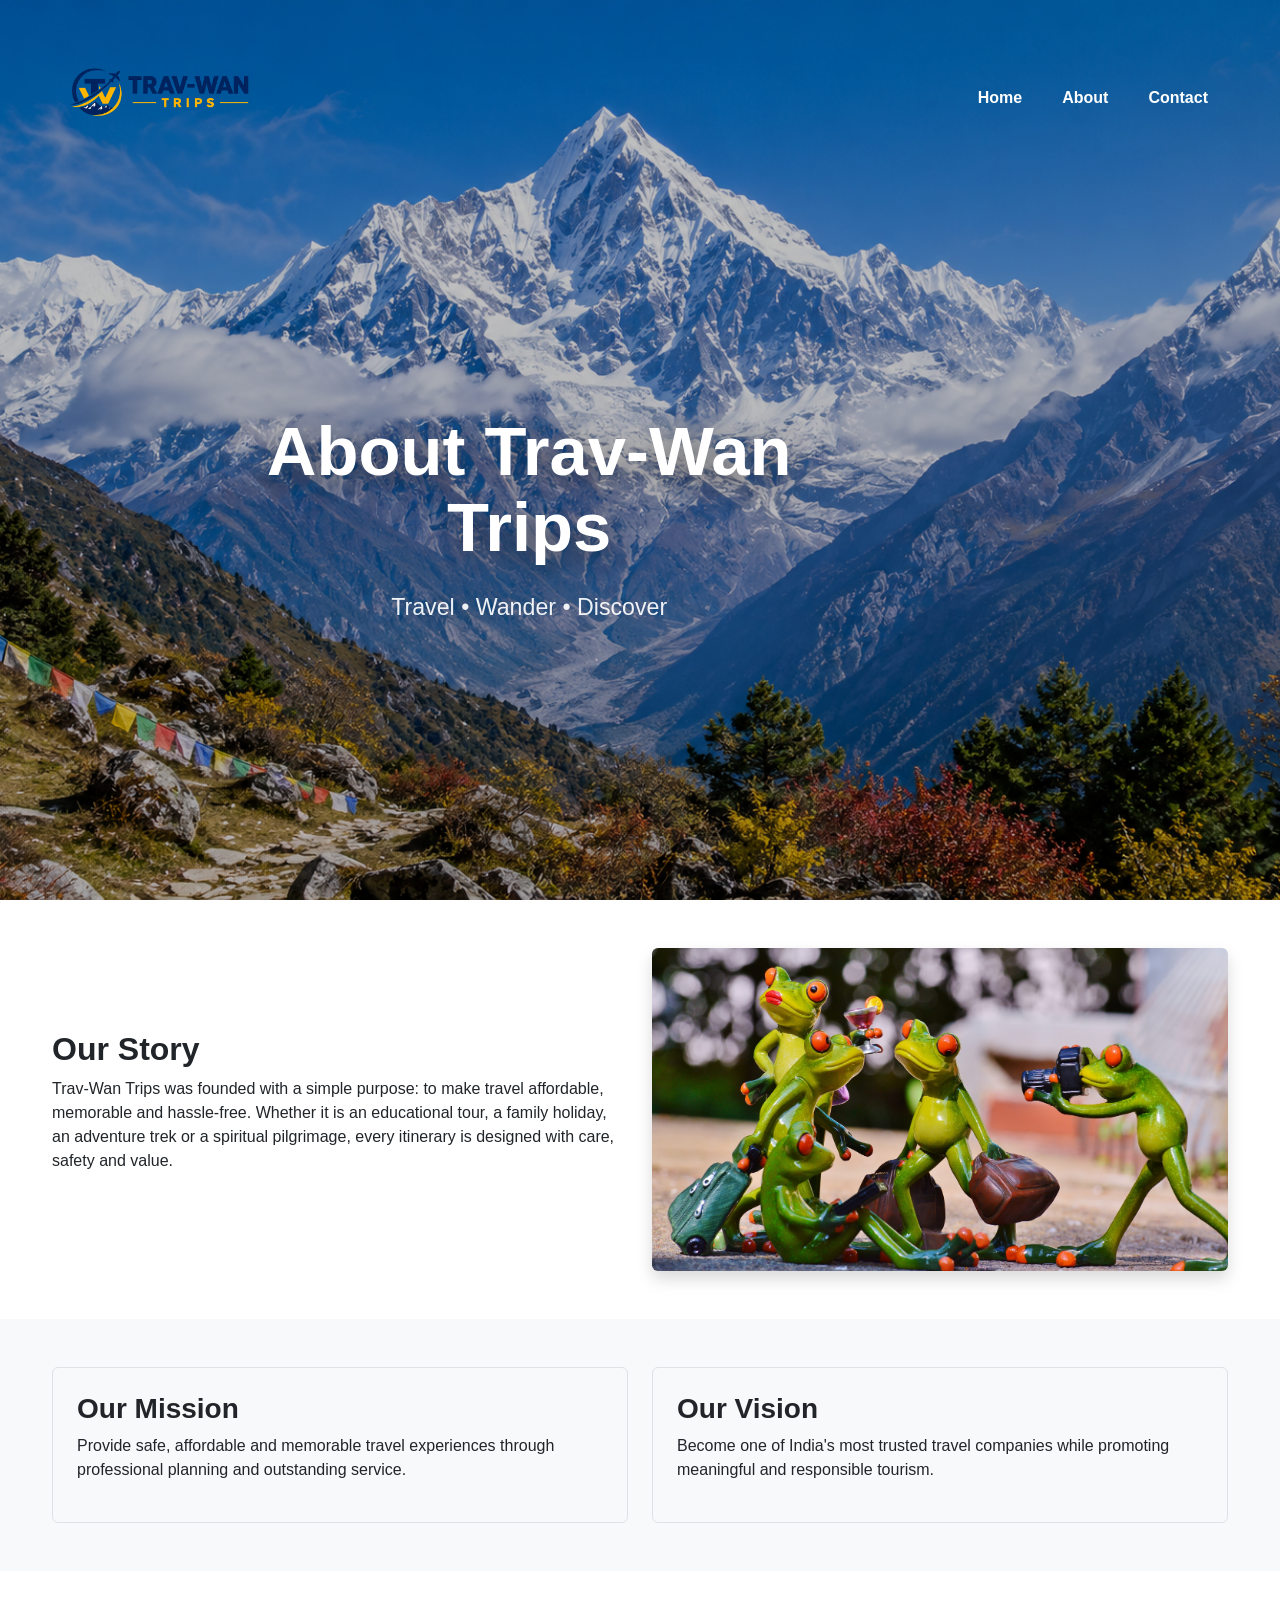
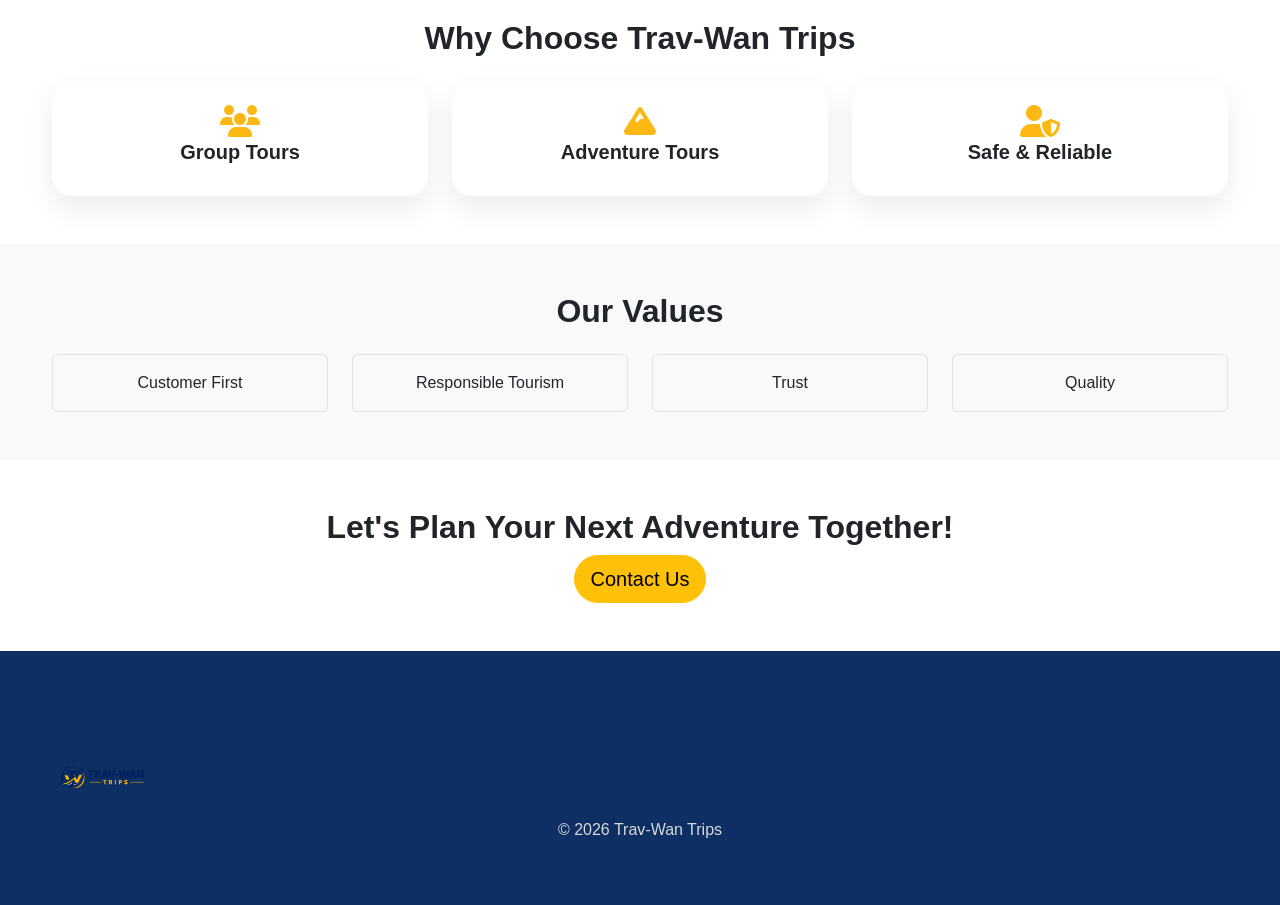
<file: about.html>
<!DOCTYPE html><html><head><meta charset='UTF-8'><meta name='viewport' content='width=device-width,initial-scale=1'><title>About Us | Trav-Wan Trips</title><link href='https://cdn.jsdelivr.net/npm/bootstrap@5.3.7/dist/css/bootstrap.min.css' rel='stylesheet'><link href='https://cdnjs.cloudflare.com/ajax/libs/font-awesome/6.7.2/css/all.min.css' rel='stylesheet'><link href='assets/css/style.css' rel='stylesheet'><link href='assets/css/responsive.css' rel='stylesheet'></head><body><nav class='navbar navbar-expand-lg fixed-top'><div class='container'><a class='navbar-brand' href='index.html'><img src='assets/images/logo/logo.png'></a><div class='collapse navbar-collapse show'><ul class='navbar-nav ms-auto'><li class='nav-item'><a class='nav-link' href='index.html'>Home</a></li><li class='nav-item'><a class='nav-link active' href='about.html'>About</a></li><li class='nav-item'><a class='nav-link' href='contact.html'>Contact</a></li></ul></div></div></nav><section class='hero d-flex align-items-center text-center' style='min-height:60vh'><div class='container hero-content'><h1>About Trav-Wan Trips</h1><p>Travel • Wander • Discover</p></div></section><section class='py-5'><div class='container'><div class='row align-items-center'><div class='col-lg-6'><h2>Our Story</h2><p>Trav-Wan Trips was founded with a simple purpose: to make travel affordable, memorable and hassle-free. Whether it is an educational tour, a family holiday, an adventure trek or a spiritual pilgrimage, every itinerary is designed with care, safety and value.</p></div><div class='col-lg-6'><img src='assets/images/about/about.jpg' class='img-fluid rounded shadow'></div></div></div></section><section class='py-5 bg-light'><div class='container'><div class='row g-4'><div class='col-md-6'><div class='p-4 border rounded'><h3>Our Mission</h3><p>Provide safe, affordable and memorable travel experiences through professional planning and outstanding service.</p></div></div><div class='col-md-6'><div class='p-4 border rounded'><h3>Our Vision</h3><p>Become one of India's most trusted travel companies while promoting meaningful and responsible tourism.</p></div></div></div></div></section><section class='py-5'><div class='container'><h2 class='text-center mb-4'>Why Choose Trav-Wan Trips</h2><div class='row g-4'><div class='col-md-4'><div class='feature-box p-4 text-center'><i class='fas fa-users fa-2x'></i><h5>Group Tours</h5></div></div><div class='col-md-4'><div class='feature-box p-4 text-center'><i class='fas fa-mountain fa-2x'></i><h5>Adventure Tours</h5></div></div><div class='col-md-4'><div class='feature-box p-4 text-center'><i class='fas fa-user-shield fa-2x'></i><h5>Safe & Reliable</h5></div></div></div></div></section><section class='py-5 bg-light'><div class='container'><h2 class='text-center mb-4'>Our Values</h2><div class='row g-4'><div class='col-md-3'><div class='p-3 border rounded text-center'>Customer First</div></div><div class='col-md-3'><div class='p-3 border rounded text-center'>Responsible Tourism</div></div><div class='col-md-3'><div class='p-3 border rounded text-center'>Trust</div></div><div class='col-md-3'><div class='p-3 border rounded text-center'>Quality</div></div></div></div></section><section class='py-5 text-center'><div class='container'><h2>Let's Plan Your Next Adventure Together!</h2><a href='contact.html' class='btn btn-warning btn-lg rounded-pill'>Contact Us</a></div></section><footer class='footer'><div class='container text-center py-4'><img src='assets/images/logo/logo.png' class='footer-logo'><p>© 2026 Trav-Wan Trips</p></div></footer><script src='https://cdn.jsdelivr.net/npm/bootstrap@5.3.7/dist/js/bootstrap.bundle.min.js'></script><script src='assets/js/main.js'></script></body></html>
</file>
<file: assets/css/style.css>
/* =========================================
   Trav-Wan Trips
   Main Stylesheet (Version 2)
   Cleaned & Organized
========================================= */

/* ===============================
   1. ROOT VARIABLES
=================================*/
:root{
    --primary:#0d2f63;
    --secondary:#20c997;
    --accent:#fdb813;
    --dark:#212529;
    --light:#f8f9fa;
    --white:#ffffff;
    --text:#666666;
    --shadow:0 12px 30px rgba(0,0,0,.08);
    --shadow-hover:0 25px 50px rgba(0,0,0,.18);
    --radius:20px;
    --transition:.35s ease;
}

/* ===============================
   2. RESET
=================================*/
*{margin:0;padding:0;box-sizing:border-box}
html{scroll-behavior:smooth}
body{
    font-family:'Open Sans',sans-serif;
    color:var(--dark);
    background:var(--white);
}
img{max-width:100%;display:block}
a{text-decoration:none}
h1,h2,h3,h4,h5,h6{
    font-family:'Poppins',sans-serif;
    font-weight:700;
}
section{padding:100px 0}
.container{max-width:1200px}

/* ===============================
   3. COMMON TITLES
=================================*/
.section-title{
    text-align:center;
    font-size:3rem;
    color:var(--primary);
    margin-bottom:15px;
}
.section-subtitle{
    text-align:center;
    color:var(--text);
    font-size:1.1rem;
    margin-bottom:60px;
}

/* ===============================
   4. NAVBAR
=================================*/
.navbar{
    background:transparent;
    padding:18px 0;
    transition:.4s;
    z-index:9999;
}
.navbar-brand img{height:150px;transition:.4s}
.navbar-collapse{justify-content:center}
.navbar-nav .nav-link{
    color:#fff!important;
    font-weight:600;
    margin:0 12px;
    transition:.3s;
}
.navbar-nav .nav-link:hover{color:var(--accent)!important}
.navbar.scrolled{
    background:#fff;
    box-shadow:0 5px 20px rgba(0,0,0,.12);
    padding:10px 0;
}
.navbar.scrolled .nav-link{color:var(--dark)!important}
.navbar.scrolled .nav-link:hover{color:var(--accent)!important}
.navbar.scrolled .navbar-brand img{height:80px}

/* ===============================
   5. HERO
=================================*/
.hero{
    padding:0;
    height:100vh;
    background:url("../images/hero/slide1.png") center/cover no-repeat;
    position:relative;
    overflow:hidden;
}
.hero::before{
    content:"";
    position:absolute;
    inset:0;
    background:rgba(0,0,0,.25);
}
.hero-content{
    position:absolute;
    top:60%;
    left:14%;
    transform:translateY(-50%);
    z-index:2;
    max-width:700px;
}
.hero-content h1{
    color:#fff;
    font-size:4.3rem;
    line-height:1.1;
    margin-bottom:25px;
    text-shadow:0 8px 30px rgba(0,0,0,.45);
}
.hero-content p{
    color:rgba(255,255,255,.92);
    font-size:1.45rem;
    margin-bottom:40px;
}
.hero-buttons{display:flex;gap:25px}
.hero-btn,.hero-btn-outline{
    display:inline-block;
    padding:15px 35px;
    border-radius:50px;
    font-weight:700;
    transition:.3s;
}
.hero-btn{
    background:var(--accent);
    color:var(--primary);
}
.hero-btn-outline{
    border:2px solid #fff;
    color:#fff;
}
.hero-btn:hover,.hero-btn-outline:hover{
    transform:translateY(-3px);
}
.hero-btn-outline:hover{
    background:#fff;
    color:var(--primary);
}

/* ===============================
   6. CONTENT SECTIONS
=================================*/
.about{padding:140px 0 100px;background:#fff}
.about h2,
.services h2,
.destinations h2,
.why-us h2,
.packages h2,
.testimonials h2,
.contact h2{
    text-align:center;
    font-size:3rem;
    color:var(--primary);
    margin-bottom:20px;
}
.about .row h2{text-align:left}
.about p{font-size:1.15rem;line-height:1.9;color:#555}
.about-image img{
    border-radius:var(--radius);
    box-shadow:var(--shadow-hover);
    transition:var(--transition);
}
.about-image img:hover{transform:scale(1.03)}

.services,.why-us,.testimonials{background:var(--light)}
.destinations,.packages,.contact{background:#fff}

.service-card,.feature-box,.testimonial-card,.package-card,.destination-card{
    background:#fff;
    border-radius:var(--radius);
    box-shadow:var(--shadow);
    transition:var(--transition);
    overflow:hidden;
}
.service-card:hover,
.feature-box:hover,
.testimonial-card:hover,
.package-card:hover,
.destination-card:hover{
    transform:translateY(-10px);
    box-shadow:var(--shadow-hover);
}

.service-card,.feature-box,.testimonial-card{padding:35px}
.feature-box{text-align:center}
.service-card i,.feature-box i{
    color:var(--accent);
}
.destination-card img,
.package-card img{
    width:100%;
    object-fit:cover;
    transition:.5s;
}
.destination-card img{height:250px}
.package-card img{height:220px}
.destination-card:hover img,
.package-card:hover img{
    transform:scale(1.08);
}
.destination-content,.package-content{padding:25px}
.package-btn{
    display:block;
    text-align:center;
    background:var(--accent);
    color:var(--primary);
    padding:14px;
    border-radius:50px;
    font-weight:700;
}
.package-btn:hover{
    background:var(--primary);
    color:#fff;
}
.package-price{
    margin:25px 0;
    color:var(--text);
}
.package-price span{
    display:block;
    font-size:2rem;
    color:var(--primary);
    font-weight:700;
}
.package-note{
    max-width:900px;
    margin:40px auto 0;
    text-align:center;
    color:var(--text);
    font-style:italic;
}/* =========================================
   Service Buttons
========================================= */

.service-btn{

    display:inline-block;

    margin-top:20px;

    padding:10px 22px;

    background:var(--accent);

    color:var(--primary);

    border-radius:50px;

    font-weight:600;

    text-decoration:none;

    transition:var(--transition);

}

.service-btn:hover{

    background:var(--primary);

    color:#fff;

    transform:translateY(-3px);

}

/* ===============================
   7. STATS
=================================*/
.stats{
    background:var(--primary);
}
.stat-box{
    color:#fff;
    transition:.3s;
}
.stat-box:hover{transform:translateY(-8px)}
.stat-box i{
    font-size:3rem;
    color:var(--accent);
    margin-bottom:20px;
}
.stat-box h2{
    font-size:3rem;
    margin-bottom:10px;
}
.stat-box p{color:#e8e8e8}

/* ===============================
   8. CONTACT
=================================*/
.contact-info,.contact-form{
    background:#fff;
    border-radius:var(--radius);
    box-shadow:var(--shadow);
    padding:35px;
}
.info-item{
    display:flex;
    gap:15px;
    margin-bottom:20px;
    align-items:flex-start;
}
.info-item i{
    color:var(--accent);
    font-size:1.2rem;
    margin-top:3px;
}
.form-control,.form-select{
    border-radius:12px;
    padding:12px;
}/*=========================================
FOOTER
=========================================*/

.footer{

    background:#0d2f63;

    color:#ffffff;

    padding:70px 0 20px;

}

.footer img{

    height:70px;

}

.footer h4{

    color:#FDB813;

    font-size:1.4rem;

    margin-bottom:25px;

}

.footer p{

    color:#d9d9d9;

    line-height:1.9;

}

.footer-links{

    list-style:none;

    padding:0;

    margin:0;

}

.footer-links li{

    margin-bottom:12px;

}

.footer-links a{

    color:#d9d9d9;

    transition:.3s;

}

.footer-links a:hover{

    color:#FDB813;

    padding-left:6px;

}.package-note{
    margin-top: 15px;
    background: #fff8e5;
    border-left: 5px solid #f4b400;
    padding: 18px 22px;
    border-radius: 10px;
    font-size: 0.95rem;
    color: #555;
    line-height: 1.7;
    box-shadow: 0 5px 15px rgba(0,0,0,0.05);
}

.package-note strong{
    color: #0b3b78;
}.explore-btn{
    background:#0b3b78;
    border:none;
    padding:14px 35px;
    font-size:1rem;
    font-weight:600;
    border-radius:50px;
    transition:0.3s ease;
}

.explore-btn:hover{
    background:#f4b400;
    color:#000;
    transform:translateY(-3px);
}

    /* ==========================
   Footer Social Icons
========================== */

.social-icons a{
    display:inline-flex;
    align-items:center;
    justify-content:center;

    width:42px;
    height:42px;

    margin-right:10px;

    border-radius:50%;

    background:#ffffff;
    color:#0d3b78;

    text-decoration:none;

    transition:all .3s ease;
}

.social-icons a:hover{

    background:#ffc107;
    color:#000;

    transform:translateY(-3px);

}/* ===============================
   Floating WhatsApp Button
================================= */

.whatsapp-float{
    position: fixed;
    bottom: 25px;
    right: 25px;

    width: 60px;
    height: 60px;

    background: #25D366;
    color: #fff;

    border-radius: 50%;

    display: flex;
    justify-content: center;
    align-items: center;

    font-size: 32px;

    text-decoration: none;

    box-shadow: 0 8px 20px rgba(0,0,0,0.25);

    z-index: 9999;

    transition: all .3s ease;
}

.whatsapp-float:hover{
    background:#1ebe5d;
    color:white;
    transform:scale(1.1);
}@keyframes whatsappPulse {

    0%{
        transform:scale(1);
        box-shadow:0 8px 20px rgba(0,0,0,0.25);
    }

    50%{
        transform:scale(1.08);
        box-shadow:0 10px 28px rgba(37,211,102,0.45);
    }

    100%{
        transform:scale(1);
        box-shadow:0 8px 20px rgba(0,0,0,0.25);
    }

}

.whatsapp-float{
    animation:whatsappPulse 2.2s infinite;
}/* ===============================
   Back To Top Button
================================= */

#backToTop{
    position: fixed;
    bottom: 100px;
    right: 25px;

    width: 55px;
    height: 55px;

    border: none;
    border-radius: 50%;

    background: #0b3b78;
    color: #fff;

    font-size: 22px;

    display: flex;
    justify-content: center;
    align-items: center;

    cursor: pointer;

    box-shadow: 0 8px 20px rgba(0,0,0,.25);

    opacity: 0;
    visibility: hidden;

    transition: all .3s ease;

    z-index: 9998;
}

#backToTop:hover{

    background:#f4b400;
    color:#000;

    transform:translateY(-4px);

}

#backToTop{

    opacity: 1;
    visibility: visible;

}/*=================================
TRAVEL GALLERY
=================================*/

.travel-gallery{

    padding:90px 0;

    background:#f7fbff;

    overflow:hidden;

}

.travel-gallery h2{

    text-align:center;

    font-weight:700;

    margin-bottom:15px;

}

.travel-gallery .section-subtitle{

    text-align:center;

    margin-bottom:50px;

}

.gallery-row{

    overflow:hidden;

    margin:25px 0;

}

.gallery-track{

    display:flex;

    width:max-content;

    animation:scrollLeft 40s linear infinite;

}

.reverse .gallery-track{

    animation:scrollRight 45s linear infinite;

}

.gallery-track img{

    width:340px;

    height:220px;

    object-fit:cover;

    border-radius:20px;

    margin:0 12px;

    transition:.45s;

    cursor:pointer;

    box-shadow:0 10px 30px rgba(0,0,0,.18);

}

.gallery-track img:hover{

    transform:scale(1.08);

    box-shadow:0 20px 45px rgba(0,0,0,.30);

}

.gallery-row:hover .gallery-track{

    animation-play-state:paused;

}

@keyframes scrollLeft{

    from{

        transform:translateX(0);

    }

    to{

        transform:translateX(-50%);

    }

}

@keyframes scrollRight{

    from{

        transform:translateX(-50%);

    }

    to{

        transform:translateX(0);

    }

}

@media(max-width:768px){

.gallery-track img{

    width:220px;

    height:150px;

}

}/* Why Choose Us */

.why-list{

    list-style:none;
    padding:0;
    margin:0;

}

.why-list li{

    padding:12px 0;
    font-size:17px;
    border-bottom:1px solid #eeeeee;

}

.why-list li:last-child{

    border-bottom:none;

}

.why-list i{

    color:#f4b400;
    margin-right:12px;
}/* ==========================
   Why Choose Us
========================== */

.feature-grid{

    display:grid;
    grid-template-columns:repeat(2,1fr);
    gap:18px;
    margin:35px 0;

}

.feature-card{

    display:flex;
    align-items:center;
    gap:15px;

    padding:18px;

    background:#f8f9fc;

    border-radius:15px;

    transition:.3s;

    cursor:default;

}

.feature-card:hover{

    transform:translateY(-5px);

    box-shadow:0 10px 25px rgba(0,0,0,.12);

}

.feature-card i{

    font-size:28px;

    color:#f4b400;

    width:40px;

    text-align:center;

}

.feature-card span{

    font-size:17px;

    font-weight:600;

    color:#17376e;

}.hero-action-btn{
    width:190px;
    height:52px;

    display:flex;
    align-items:center;
    justify-content:center;

    border-radius:30px;

    font-weight:600;
}
</file>
<file: assets/css/responsive.css>
/* Responsive Styles */

/* We will add media queries here later */
@media (max-width:768px){

.hero-content h1{

    font-size:3rem;

    line-height:1.15;

}

}
</file>
